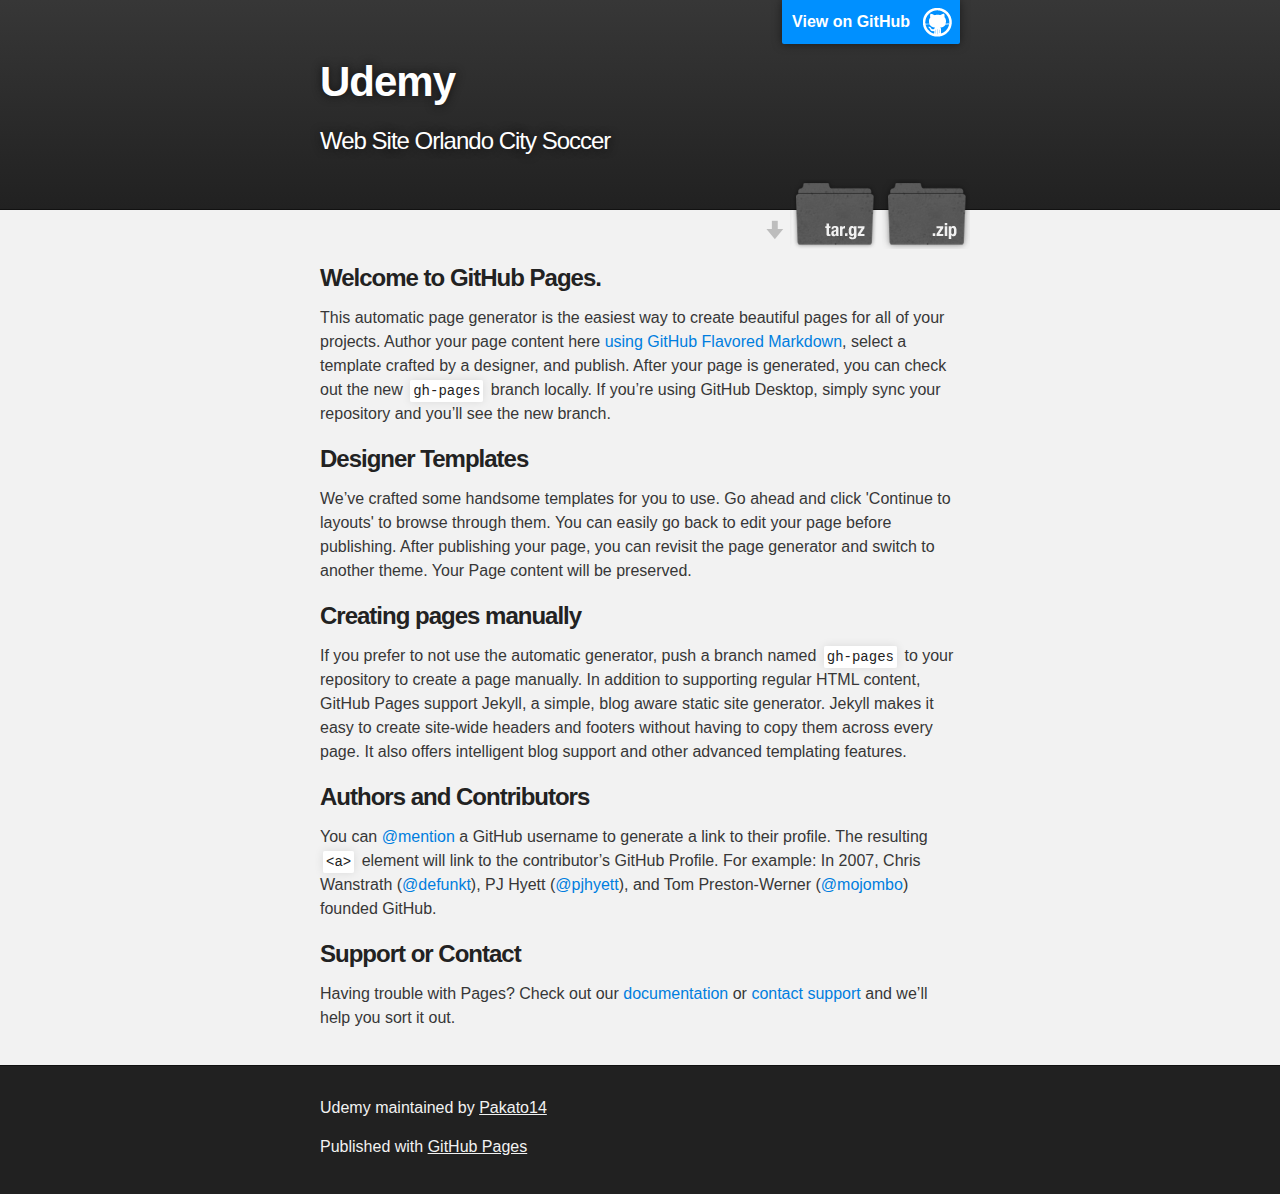
<file: index.html>
<!DOCTYPE html>
<html>

  <head>
    <meta charset='utf-8'>
    <meta http-equiv="X-UA-Compatible" content="chrome=1">
    <meta name="description" content="Udemy : Web Site Orlando City Soccer">

    <link rel="stylesheet" type="text/css" media="screen" href="stylesheets/stylesheet.css">

    <title>Udemy</title>
  </head>

  <body>

    <!-- HEADER -->
    <div id="header_wrap" class="outer">
        <header class="inner">
          <a id="forkme_banner" href="https://github.com/Pakato14/UDEMY">View on GitHub</a>

          <h1 id="project_title">Udemy</h1>
          <h2 id="project_tagline">Web Site Orlando City Soccer</h2>

            <section id="downloads">
              <a class="zip_download_link" href="https://github.com/Pakato14/UDEMY/zipball/master">Download this project as a .zip file</a>
              <a class="tar_download_link" href="https://github.com/Pakato14/UDEMY/tarball/master">Download this project as a tar.gz file</a>
            </section>
        </header>
    </div>

    <!-- MAIN CONTENT -->
    <div id="main_content_wrap" class="outer">
      <section id="main_content" class="inner">
        <h3>
<a id="welcome-to-github-pages" class="anchor" href="#welcome-to-github-pages" aria-hidden="true"><span aria-hidden="true" class="octicon octicon-link"></span></a>Welcome to GitHub Pages.</h3>

<p>This automatic page generator is the easiest way to create beautiful pages for all of your projects. Author your page content here <a href="https://guides.github.com/features/mastering-markdown/">using GitHub Flavored Markdown</a>, select a template crafted by a designer, and publish. After your page is generated, you can check out the new <code>gh-pages</code> branch locally. If you’re using GitHub Desktop, simply sync your repository and you’ll see the new branch.</p>

<h3>
<a id="designer-templates" class="anchor" href="#designer-templates" aria-hidden="true"><span aria-hidden="true" class="octicon octicon-link"></span></a>Designer Templates</h3>

<p>We’ve crafted some handsome templates for you to use. Go ahead and click 'Continue to layouts' to browse through them. You can easily go back to edit your page before publishing. After publishing your page, you can revisit the page generator and switch to another theme. Your Page content will be preserved.</p>

<h3>
<a id="creating-pages-manually" class="anchor" href="#creating-pages-manually" aria-hidden="true"><span aria-hidden="true" class="octicon octicon-link"></span></a>Creating pages manually</h3>

<p>If you prefer to not use the automatic generator, push a branch named <code>gh-pages</code> to your repository to create a page manually. In addition to supporting regular HTML content, GitHub Pages support Jekyll, a simple, blog aware static site generator. Jekyll makes it easy to create site-wide headers and footers without having to copy them across every page. It also offers intelligent blog support and other advanced templating features.</p>

<h3>
<a id="authors-and-contributors" class="anchor" href="#authors-and-contributors" aria-hidden="true"><span aria-hidden="true" class="octicon octicon-link"></span></a>Authors and Contributors</h3>

<p>You can <a href="https://help.github.com/articles/basic-writing-and-formatting-syntax/#mentioning-users-and-teams" class="user-mention">@mention</a> a GitHub username to generate a link to their profile. The resulting <code>&lt;a&gt;</code> element will link to the contributor’s GitHub Profile. For example: In 2007, Chris Wanstrath (<a href="https://github.com/defunkt" class="user-mention">@defunkt</a>), PJ Hyett (<a href="https://github.com/pjhyett" class="user-mention">@pjhyett</a>), and Tom Preston-Werner (<a href="https://github.com/mojombo" class="user-mention">@mojombo</a>) founded GitHub.</p>

<h3>
<a id="support-or-contact" class="anchor" href="#support-or-contact" aria-hidden="true"><span aria-hidden="true" class="octicon octicon-link"></span></a>Support or Contact</h3>

<p>Having trouble with Pages? Check out our <a href="https://help.github.com/pages">documentation</a> or <a href="https://github.com/contact">contact support</a> and we’ll help you sort it out.</p>
      </section>
    </div>

    <!-- FOOTER  -->
    <div id="footer_wrap" class="outer">
      <footer class="inner">
        <p class="copyright">Udemy maintained by <a href="https://github.com/Pakato14">Pakato14</a></p>
        <p>Published with <a href="https://pages.github.com">GitHub Pages</a></p>
      </footer>
    </div>

    

  </body>
</html>
</file>
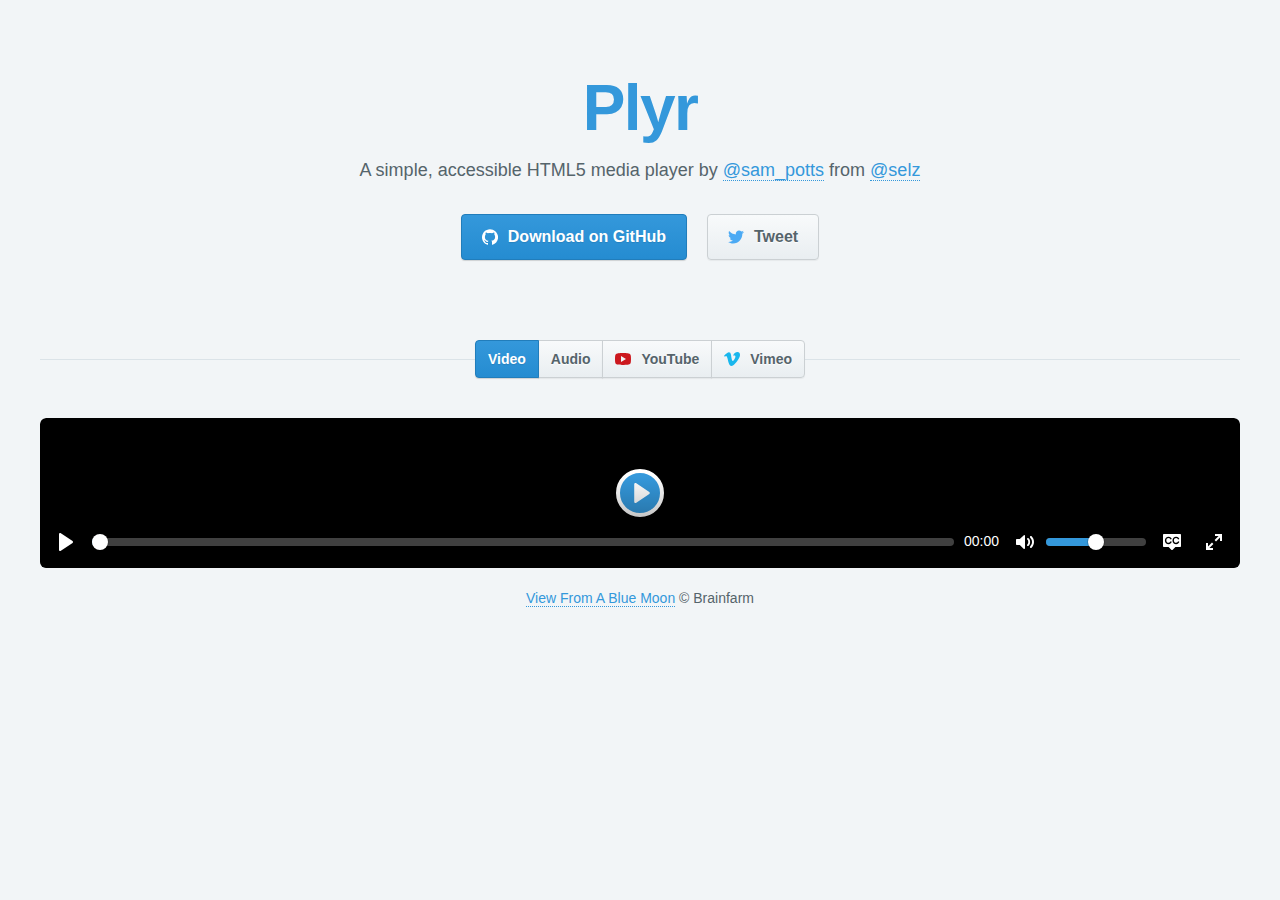
<file: LIB/plyr/docs/index.html>
<!doctype html>
<html lang="en">
    <head>
        <meta charset="utf-8" />
        <title>Plyr - A simple HTML5 media player</title>
        <meta name="description" content="A simple HTML5 media player with custom controls and WebVTT captions.">
        <meta name="author" content="Sam Potts">
        <meta name="viewport" content="width=device-width, initial-scale=1">

        <!-- Styles -->
        <link rel="stylesheet" href="../dist/plyr.css">

        <!-- Docs styles -->
        <link rel="stylesheet" href="dist/docs.css">
    </head>
    <body>
        <header>
            <h1>Plyr</h1>
            <p>A simple, accessible HTML5 media player by <a href="https://twitter.com/sam_potts" target="_blank">@sam_potts</a> from <a href="https://twitter.com/selz" target="_blank">@selz</a></p>
            <nav>
                <ul>
                    <li>
                        <a href="https://github.com/selz/plyr" target="_blank" class="btn btn--large btn--primary" data-shr-network="github">
                            <svg class="icon"><use xlink:href="#icon-github"/></svg>Download on GitHub
                        </a>
                    </li>
                    <li>
                        <a href="https://twitter.com/intent/tweet?text=A+simple+HTML5+media+player+with+custom+controls+and+WebVTT+captions.&url=http%3A%2F%2Fplyr.io&via=Sam_Potts" target="_blank" class="btn btn--large btn--twitter" data-shr-network="twitter">
                            <svg class="icon"><use xlink:href="#icon-twitter"/></svg>Tweet
                        </a>
                    </li>
                </ul>
            </nav>
        </header>

        <main role="main" id="main">
            <nav class="btn__bar">
                <ul>
                    <li class="active">
                        <button type="button" class="btn" data-source="video">Video</button>
                    </li>
                    <li>
                        <button type="button" class="btn" data-source="audio">Audio</button>
                    </li>
                    <li>
                        <button type="button" class="btn btn--youtube" data-source="youtube"><svg class="icon"><use xlink:href="#icon-youtube"/></svg>YouTube</button>
                    </li>
                    <li>
                        <button type="button" class="btn btn--vimeo" data-source="vimeo"><svg class="icon"><use xlink:href="#icon-vimeo"/></svg>Vimeo</button>
                    </li>
                </ul>
            </nav>
            <section>
                <div class="js-media-player">
                    <video poster="https://cdn.selz.com/plyr/1.5/View_From_A_Blue_Moon_Trailer-HD.jpg" controls crossorigin>
                        <!-- Video files -->
                        <source src="https://cdn.selz.com/plyr/1.5/View_From_A_Blue_Moon_Trailer-HD.mp4" type="video/mp4">
                        <source src="https://cdn.selz.com/plyr/1.5/View_From_A_Blue_Moon_Trailer-HD.webm" type="video/webm">

                        <!-- Text track file -->
                        <track kind="captions" label="English" srclang="en" src="https://cdn.selz.com/plyr/1.5/View_From_A_Blue_Moon_Trailer-HD.en.vtt" default>

                        <!-- Fallback for browsers that don't support the <video> element -->
                        <a href="https://cdn.selz.com/plyr/1.0/movie.mp4">Download</a>
                    </video>
                </div>

                <ul>
                    <li class="plyr__cite plyr__cite--video"><small><a href="http://viewfromabluemoon.com/" target="_blank">View From A Blue Moon</a> &copy; Brainfarm</small></li>
                    <li class="plyr__cite plyr__cite--audio"><small><a href="http://www.kishibashi.com/" target="_blank">Kishi Bashi &ndash; &ldquo;It All Began With A Burst&rdquo;</a> &copy; Kishi Bashi</small></li>
                    <li class="plyr__cite plyr__cite--youtube"><small><a href="https://www.youtube.com/watch?v=bTqVqk7FSmY" target="_blank">View From A Blue Moon</a> on <span class="color--youtube"><svg class="icon"><use xlink:href="#icon-youtube"/></svg>YouTube</span></small>
                    <li class="plyr__cite plyr__cite--vimeo"><small><a href="https://vimeo.com/ondemand/viewfromabluemoon4k" target="_blank">View From A Blue Moon</a> on <span class="color--vimeo"><svg class="icon"><use xlink:href="#icon-vimeo"/></svg>Vimeo</span></small>
                </ul>
            </section>
        </main>

        <!-- Load SVG defs -->
        <!-- You should bundle all SVG/Icons into one file using a build tool such as gulp and svg store -->
        <script>
        (function() {
            [
                '../dist/plyr.svg',
                'dist/docs.svg'
            ]
            .forEach(function(u) {
                var x = new XMLHttpRequest(),
                    b = document.body;

                // Check for CORS support
                // If you're loading from same domain, you can remove the whole if/else statement
                // XHR for Chrome/Firefox/Opera/Safari/IE10+
                if ('withCredentials' in x) {
                    x.open('GET', u, true);
                }
                // XDomainRequest for IE8 & IE9
                else if (typeof XDomainRequest == 'function') {
                    x = new XDomainRequest();
                    x.open('GET', u);
                }
                else { return; }

                // Inject hidden div with sprite on load
                x.onload = function() {
                    var c = document.createElement('div');
                    c.setAttribute('hidden', '');
                    c.innerHTML = x.responseText;
                    b.insertBefore(c, b.childNodes[0]);
                }

                // Timeout for IE9
        		setTimeout(function () {
        			x.send();
        		}, 0);
            });
        })();
        </script>

        <!-- Plyr core script -->
        <script src="../dist/plyr.js"></script>

        <!-- Docs script -->
        <script src="dist/docs.js"></script>

        <!-- Rangetouch to fix <input type="range"> on touch devices (see https://rangetouch.com) -->
        <script src="https://cdn.rangetouch.com/0.0.9/rangetouch.js"></script>

        <!-- Sharing libary (https://shr.one) -->
        <script src="https://cdn.shr.one/0.1.9/shr.js"></script>
        <script>if(window.shr) { window.shr.setup({ count: { classname: 'btn__count' } }); }</script>
    </body>
</html>
</file>
<file: stylesheets/stylesheet.css>
/*******************************************************************************
Slate Theme for GitHub Pages
by Jason Costello, @jsncostello
*******************************************************************************/

@import url(github-light.css);

/*******************************************************************************
MeyerWeb Reset
*******************************************************************************/

html, body, div, span, applet, object, iframe,
h1, h2, h3, h4, h5, h6, p, blockquote, pre,
a, abbr, acronym, address, big, cite, code,
del, dfn, em, img, ins, kbd, q, s, samp,
small, strike, strong, sub, sup, tt, var,
b, u, i, center,
dl, dt, dd, ol, ul, li,
fieldset, form, label, legend,
table, caption, tbody, tfoot, thead, tr, th, td,
article, aside, canvas, details, embed,
figure, figcaption, footer, header, hgroup,
menu, nav, output, ruby, section, summary,
time, mark, audio, video {
  margin: 0;
  padding: 0;
  border: 0;
  font: inherit;
  vertical-align: baseline;
}

/* HTML5 display-role reset for older browsers */
article, aside, details, figcaption, figure,
footer, header, hgroup, menu, nav, section {
  display: block;
}

ol, ul {
  list-style: none;
}

table {
  border-collapse: collapse;
  border-spacing: 0;
}

/*******************************************************************************
Theme Styles
*******************************************************************************/

body {
  box-sizing: border-box;
  color:#373737;
  background: #212121;
  font-size: 16px;
  font-family: 'Myriad Pro', Calibri, Helvetica, Arial, sans-serif;
  line-height: 1.5;
  -webkit-font-smoothing: antialiased;
}

h1, h2, h3, h4, h5, h6 {
  margin: 10px 0;
  font-weight: 700;
  color:#222222;
  font-family: 'Lucida Grande', 'Calibri', Helvetica, Arial, sans-serif;
  letter-spacing: -1px;
}

h1 {
  font-size: 36px;
  font-weight: 700;
}

h2 {
  padding-bottom: 10px;
  font-size: 32px;
  background: url('../images/bg_hr.png') repeat-x bottom;
}

h3 {
  font-size: 24px;
}

h4 {
  font-size: 21px;
}

h5 {
  font-size: 18px;
}

h6 {
  font-size: 16px;
}

p {
  margin: 10px 0 15px 0;
}

footer p {
  color: #f2f2f2;
}

a {
  text-decoration: none;
  color: #007edf;
  text-shadow: none;

  transition: color 0.5s ease;
  transition: text-shadow 0.5s ease;
  -webkit-transition: color 0.5s ease;
  -webkit-transition: text-shadow 0.5s ease;
  -moz-transition: color 0.5s ease;
  -moz-transition: text-shadow 0.5s ease;
  -o-transition: color 0.5s ease;
  -o-transition: text-shadow 0.5s ease;
  -ms-transition: color 0.5s ease;
  -ms-transition: text-shadow 0.5s ease;
}

a:hover, a:focus {text-decoration: underline;}

footer a {
  color: #F2F2F2;
  text-decoration: underline;
}

em {
  font-style: italic;
}

strong {
  font-weight: bold;
}

img {
  position: relative;
  margin: 0 auto;
  max-width: 739px;
  padding: 5px;
  margin: 10px 0 10px 0;
  border: 1px solid #ebebeb;

  box-shadow: 0 0 5px #ebebeb;
  -webkit-box-shadow: 0 0 5px #ebebeb;
  -moz-box-shadow: 0 0 5px #ebebeb;
  -o-box-shadow: 0 0 5px #ebebeb;
  -ms-box-shadow: 0 0 5px #ebebeb;
}

p img {
  display: inline;
  margin: 0;
  padding: 0;
  vertical-align: middle;
  text-align: center;
  border: none;
}

pre, code {
  width: 100%;
  color: #222;
  background-color: #fff;

  font-family: Monaco, "Bitstream Vera Sans Mono", "Lucida Console", Terminal, monospace;
  font-size: 14px;

  border-radius: 2px;
  -moz-border-radius: 2px;
  -webkit-border-radius: 2px;
}

pre {
  width: 100%;
  padding: 10px;
  box-shadow: 0 0 10px rgba(0,0,0,.1);
  overflow: auto;
}

code {
  padding: 3px;
  margin: 0 3px;
  box-shadow: 0 0 10px rgba(0,0,0,.1);
}

pre code {
  display: block;
  box-shadow: none;
}

blockquote {
  color: #666;
  margin-bottom: 20px;
  padding: 0 0 0 20px;
  border-left: 3px solid #bbb;
}


ul, ol, dl {
  margin-bottom: 15px
}

ul {
  list-style-position: inside;
  list-style: disc;
  padding-left: 20px;
}

ol {
  list-style-position: inside;
  list-style: decimal;
  padding-left: 20px;
}

dl dt {
  font-weight: bold;
}

dl dd {
  padding-left: 20px;
  font-style: italic;
}

dl p {
  padding-left: 20px;
  font-style: italic;
}

hr {
  height: 1px;
  margin-bottom: 5px;
  border: none;
  background: url('../images/bg_hr.png') repeat-x center;
}

table {
  border: 1px solid #373737;
  margin-bottom: 20px;
  text-align: left;
 }

th {
  font-family: 'Lucida Grande', 'Helvetica Neue', Helvetica, Arial, sans-serif;
  padding: 10px;
  background: #373737;
  color: #fff;
 }

td {
  padding: 10px;
  border: 1px solid #373737;
 }

form {
  background: #f2f2f2;
  padding: 20px;
}

/*******************************************************************************
Full-Width Styles
*******************************************************************************/

.outer {
  width: 100%;
}

.inner {
  position: relative;
  max-width: 640px;
  padding: 20px 10px;
  margin: 0 auto;
}

#forkme_banner {
  display: block;
  position: absolute;
  top:0;
  right: 10px;
  z-index: 10;
  padding: 10px 50px 10px 10px;
  color: #fff;
  background: url('../images/blacktocat.png') #0090ff no-repeat 95% 50%;
  font-weight: 700;
  box-shadow: 0 0 10px rgba(0,0,0,.5);
  border-bottom-left-radius: 2px;
  border-bottom-right-radius: 2px;
}

#header_wrap {
  background: #212121;
  background: -moz-linear-gradient(top, #373737, #212121);
  background: -webkit-linear-gradient(top, #373737, #212121);
  background: -ms-linear-gradient(top, #373737, #212121);
  background: -o-linear-gradient(top, #373737, #212121);
  background: linear-gradient(top, #373737, #212121);
}

#header_wrap .inner {
  padding: 50px 10px 30px 10px;
}

#project_title {
  margin: 0;
  color: #fff;
  font-size: 42px;
  font-weight: 700;
  text-shadow: #111 0px 0px 10px;
}

#project_tagline {
  color: #fff;
  font-size: 24px;
  font-weight: 300;
  background: none;
  text-shadow: #111 0px 0px 10px;
}

#downloads {
  position: absolute;
  width: 210px;
  z-index: 10;
  bottom: -40px;
  right: 0;
  height: 70px;
  background: url('../images/icon_download.png') no-repeat 0% 90%;
}

.zip_download_link {
  display: block;
  float: right;
  width: 90px;
  height:70px;
  text-indent: -5000px;
  overflow: hidden;
  background: url(../images/sprite_download.png) no-repeat bottom left;
}

.tar_download_link {
  display: block;
  float: right;
  width: 90px;
  height:70px;
  text-indent: -5000px;
  overflow: hidden;
  background: url(../images/sprite_download.png) no-repeat bottom right;
  margin-left: 10px;
}

.zip_download_link:hover {
  background: url(../images/sprite_download.png) no-repeat top left;
}

.tar_download_link:hover {
  background: url(../images/sprite_download.png) no-repeat top right;
}

#main_content_wrap {
  background: #f2f2f2;
  border-top: 1px solid #111;
  border-bottom: 1px solid #111;
}

#main_content {
  padding-top: 40px;
}

#footer_wrap {
  background: #212121;
}



/*******************************************************************************
Small Device Styles
*******************************************************************************/

@media screen and (max-width: 480px) {
  body {
    font-size:14px;
  }

  #downloads {
    display: none;
  }

  .inner {
    min-width: 320px;
    max-width: 480px;
  }

  #project_title {
  font-size: 32px;
  }

  h1 {
    font-size: 28px;
  }

  h2 {
    font-size: 24px;
  }

  h3 {
    font-size: 21px;
  }

  h4 {
    font-size: 18px;
  }

  h5 {
    font-size: 14px;
  }

  h6 {
    font-size: 12px;
  }

  code, pre {
    min-width: 320px;
    max-width: 480px;
    font-size: 11px;
  }

}
</file>
<file: LIB/plyr/dist/plyr.css>
.plyr .plyr__video-embed iframe,.plyr__tooltip{pointer-events:none}@-webkit-keyframes plyr-progress{to{background-position:25px 0}}@keyframes plyr-progress{to{background-position:25px 0}}.plyr{position:relative;max-width:100%;min-width:200px;font-family:Avenir,"Avenir Next","Helvetica Neue","Segoe UI",Helvetica,Arial,sans-serif}.plyr,.plyr *,.plyr ::after,.plyr ::before{box-sizing:border-box}.plyr a,.plyr button,.plyr input,.plyr label{-ms-touch-action:manipulation;touch-action:manipulation}.plyr audio,.plyr video{width:100%;height:auto;vertical-align:middle;border-radius:inherit}.plyr input[type=range]{display:block;height:20px;width:100%;margin:0;padding:0;vertical-align:middle;-webkit-appearance:none;-moz-appearance:none;appearance:none;cursor:pointer;border:none;background:0 0}.plyr input[type=range]::-webkit-slider-runnable-track{height:8px;background:0 0;border:0;border-radius:4px;-webkit-user-select:none;user-select:none}.plyr input[type=range]::-webkit-slider-thumb{-webkit-appearance:none;margin-top:-4px;position:relative;height:16px;width:16px;background:#fff;border:2px solid transparent;border-radius:100%;transition:background .2s ease,border .2s ease,-webkit-transform .2s ease;transition:background .2s ease,border .2s ease,transform .2s ease;transition:background .2s ease,border .2s ease,transform .2s ease,-webkit-transform .2s ease;box-shadow:0 1px 1px rgba(0,0,0,.15),0 0 0 1px rgba(0,0,0,.15);box-sizing:border-box}.plyr input[type=range]::-moz-range-track{height:8px;background:0 0;border:0;border-radius:4px;-moz-user-select:none;user-select:none}.plyr input[type=range]::-moz-range-thumb{position:relative;height:16px;width:16px;background:#fff;border:2px solid transparent;border-radius:100%;transition:background .2s ease,border .2s ease,-webkit-transform .2s ease;transition:background .2s ease,border .2s ease,transform .2s ease;transition:background .2s ease,border .2s ease,transform .2s ease,-webkit-transform .2s ease;box-shadow:0 1px 1px rgba(0,0,0,.15),0 0 0 1px rgba(0,0,0,.15);box-sizing:border-box}.plyr input[type=range]::-ms-track{height:8px;background:0 0;border:0;color:transparent}.plyr input[type=range]::-ms-fill-upper{height:8px;background:0 0;border:0;border-radius:4px;-ms-user-select:none;user-select:none}.plyr input[type=range]::-ms-fill-lower{height:8px;border:0;border-radius:4px;-ms-user-select:none;user-select:none;background:#3498db}.plyr input[type=range]::-ms-thumb{position:relative;height:16px;width:16px;background:#fff;border:2px solid transparent;border-radius:100%;transition:background .2s ease,border .2s ease,-webkit-transform .2s ease;transition:background .2s ease,border .2s ease,transform .2s ease;transition:background .2s ease,border .2s ease,transform .2s ease,-webkit-transform .2s ease;box-shadow:0 1px 1px rgba(0,0,0,.15),0 0 0 1px rgba(0,0,0,.15);box-sizing:border-box;margin-top:0}.plyr input[type=range]::-ms-tooltip{display:none}.plyr input[type=range]:focus{outline:0}.plyr input[type=range]::-moz-focus-outer{border:0}.plyr input[type=range].tab-focus:focus{outline-offset:3px}.plyr input[type=range]:active::-webkit-slider-thumb{background:#3498db;border-color:#fff;-webkit-transform:scale(1.25);transform:scale(1.25)}.plyr input[type=range]:active::-moz-range-thumb{background:#3498db;border-color:#fff;transform:scale(1.25)}.plyr input[type=range]:active::-ms-thumb{background:#3498db;border-color:#fff;transform:scale(1.25)}.plyr--video input[type=range].tab-focus:focus{outline:rgba(255,255,255,.5) dotted 1px}.plyr--audio input[type=range].tab-focus:focus{outline:rgba(86,93,100,.5) dotted 1px}.plyr__sr-only{clip:rect(1px,1px,1px,1px);overflow:hidden;position:absolute!important;padding:0!important;border:0!important;height:1px!important;width:1px!important}.plyr__video-wrapper{position:relative;background:#000;border-radius:inherit;-webkit-mask-image:url([data-uri])}.plyr__video-embed{padding-bottom:56.25%;height:0;overflow:hidden;border-radius:inherit}.plyr__video-embed iframe{position:absolute;top:0;left:0;width:100%;height:100%;border:0;-webkit-user-select:none;-moz-user-select:none;-ms-user-select:none;user-select:none}.plyr__video-embed>div{position:relative;padding-bottom:200%;-webkit-transform:translateY(-35.95%);transform:translateY(-35.95%)}.plyr video::-webkit-media-text-track-container{display:none}.plyr__captions{display:none;position:absolute;bottom:0;left:0;width:100%;padding:20px;-webkit-transform:translateY(-40px);transform:translateY(-40px);transition:-webkit-transform .3s ease;transition:transform .3s ease;transition:transform .3s ease,-webkit-transform .3s ease;color:#fff;font-size:16px;text-align:center;font-weight:400}.plyr__captions span{border-radius:2px;padding:3px 10px;background:rgba(0,0,0,.7)}.plyr__captions span:empty{display:none}@media (min-width:768px){.plyr__captions{font-size:24px}}.plyr--captions-active .plyr__captions{display:block}.plyr--fullscreen-active .plyr__captions{font-size:32px}.plyr--hide-controls .plyr__captions{-webkit-transform:translateY(-15px);transform:translateY(-15px)}.plyr__controls{display:-webkit-flex;display:-ms-flexbox;display:flex;-webkit-align-items:center;-ms-flex-align:center;align-items:center;line-height:1;text-align:center;transition:opacity .3s ease}.plyr__controls .plyr__progress,.plyr__controls .plyr__time,.plyr__controls>button{margin-left:5px}.plyr__controls .plyr__progress:first-child,.plyr__controls .plyr__time:first-child,.plyr__controls>button:first-child{margin-left:0}.plyr__controls .plyr__volume{margin-left:5px}.plyr__controls [data-plyr=pause]{margin-left:0}.plyr__controls button{position:relative;display:inline-block;-webkit-flex-shrink:0;-ms-flex-negative:0;flex-shrink:0;overflow:visible;vertical-align:middle;padding:7px;border:0;background:0 0;border-radius:3px;cursor:pointer;transition:background .3s ease,color .3s ease,opacity .3s ease;color:inherit}.plyr__controls button svg{width:18px;height:18px;display:block;fill:currentColor}.plyr__controls button:focus{outline:0}.plyr__controls .icon--captions-on,.plyr__controls .icon--exit-fullscreen,.plyr__controls .icon--muted{display:none}@media (min-width:480px){.plyr__controls .plyr__progress,.plyr__controls .plyr__time,.plyr__controls>button{margin-left:10px}}.plyr--hide-controls .plyr__controls{opacity:0}.plyr--video .plyr__controls{position:absolute;left:0;right:0;bottom:0;padding:50px 10px 10px;background:linear-gradient(rgba(0,0,0,0),rgba(0,0,0,.5));border-bottom-left-radius:inherit;border-bottom-right-radius:inherit;color:#fff}.plyr--video .plyr__controls button.tab-focus:focus,.plyr--video .plyr__controls button:hover{background:#3498db;color:#fff}.plyr--audio .plyr__controls{padding:10px;border-radius:inherit;background:#fff;border:1px solid #dbe3e8;box-shadow:0 1px 1px rgba(0,0,0,.05);color:#565D64}.plyr--audio .plyr__controls button.tab-focus:focus,.plyr--audio .plyr__controls button:hover,.plyr__play-large{background:#3498db;color:#fff}.plyr__play-large{display:none;position:absolute;top:50%;left:50%;-webkit-transform:translate(-50%,-50%);transform:translate(-50%,-50%);padding:10px;border:4px solid currentColor;border-radius:100%;box-shadow:0 1px 1px rgba(0,0,0,.15);transition:all .3s ease}.plyr__play-large svg{position:relative;left:2px;width:20px;height:20px;display:block;fill:currentColor}.plyr__play-large:focus{outline:rgba(255,255,255,.5) dotted 1px}.plyr .plyr__play-large{display:inline-block}.plyr--audio .plyr__play-large,.plyr--playing .plyr__controls [data-plyr=play],.plyr__controls [data-plyr=pause]{display:none}.plyr--playing .plyr__play-large{opacity:0;visibility:hidden}.plyr--playing .plyr__controls [data-plyr=pause]{display:inline-block}.plyr--captions-active .plyr__controls .icon--captions-on,.plyr--fullscreen-active .icon--exit-fullscreen,.plyr--muted .plyr__controls .icon--muted{display:block}.plyr [data-plyr=captions],.plyr [data-plyr=fullscreen],.plyr--captions-active .plyr__controls .icon--captions-on+svg,.plyr--fullscreen-active .icon--exit-fullscreen+svg,.plyr--muted .plyr__controls .icon--muted+svg{display:none}.plyr--captions-enabled [data-plyr=captions],.plyr--fullscreen-enabled [data-plyr=fullscreen]{display:inline-block}.plyr__tooltip{position:absolute;z-index:2;bottom:100%;margin-bottom:10px;padding:5px 7.5px;opacity:0;background:rgba(0,0,0,.7);border-radius:3px;color:#fff;font-size:14px;line-height:1.3;-webkit-transform:translate(-50%,10px) scale(.8);transform:translate(-50%,10px) scale(.8);-webkit-transform-origin:50% 100%;transform-origin:50% 100%;transition:opacity .2s .1s ease,-webkit-transform .2s .1s ease;transition:transform .2s .1s ease,opacity .2s .1s ease;transition:transform .2s .1s ease,opacity .2s .1s ease,-webkit-transform .2s .1s ease}.plyr__tooltip::before{content:'';position:absolute;width:0;height:0;left:50%;-webkit-transform:translateX(-50%);transform:translateX(-50%);bottom:-4px;border-right:4px solid transparent;border-top:4px solid rgba(0,0,0,.7);border-left:4px solid transparent;z-index:2}.plyr button.tab-focus:focus .plyr__tooltip,.plyr button:hover .plyr__tooltip,.plyr__tooltip--visible{opacity:1;-webkit-transform:translate(-50%,0) scale(1);transform:translate(-50%,0) scale(1)}.plyr button:hover .plyr__tooltip{z-index:3}.plyr__progress{position:relative;display:none;-webkit-flex:1;-ms-flex:1;flex:1}.plyr__progress input[type=range]{position:relative;z-index:2}.plyr__progress input[type=range]::-webkit-slider-runnable-track{background:0 0}.plyr__progress input[type=range]::-moz-range-track{background:0 0}.plyr__progress input[type=range]::-ms-fill-upper{background:0 0}.plyr__progress .plyr__tooltip{left:0}.plyr .plyr__progress{display:inline-block}.plyr__progress--buffer,.plyr__progress--played,.plyr__volume--display{position:absolute;left:0;top:50%;width:100%;height:8px;margin:-4px 0 0;padding:0;vertical-align:top;-webkit-appearance:none;-moz-appearance:none;appearance:none;border:none;border-radius:100px}.plyr__progress--buffer::-webkit-progress-bar,.plyr__progress--played::-webkit-progress-bar,.plyr__volume--display::-webkit-progress-bar{background:0 0}.plyr__progress--buffer::-webkit-progress-value,.plyr__progress--played::-webkit-progress-value,.plyr__volume--display::-webkit-progress-value{background:currentColor;border-radius:100px;min-width:8px}.plyr__progress--buffer::-moz-progress-bar,.plyr__progress--played::-moz-progress-bar,.plyr__volume--display::-moz-progress-bar{background:currentColor;border-radius:100px;min-width:8px}.plyr__progress--buffer::-ms-fill,.plyr__progress--played::-ms-fill,.plyr__volume--display::-ms-fill{border-radius:100px}.plyr__progress--played,.plyr__volume--display{z-index:1;color:#3498db;background:0 0;transition:none}.plyr__progress--played::-webkit-progress-value,.plyr__volume--display::-webkit-progress-value{min-width:8px;max-width:99%;border-top-right-radius:0;border-bottom-right-radius:0;transition:none}.plyr__progress--played::-moz-progress-bar,.plyr__volume--display::-moz-progress-bar{min-width:8px;max-width:99%;border-top-right-radius:0;border-bottom-right-radius:0;transition:none}.plyr__progress--played::-ms-fill,.plyr__volume--display::-ms-fill{display:none}.plyr__progress--buffer::-webkit-progress-value{transition:width .2s ease}.plyr__progress--buffer::-moz-progress-bar{transition:width .2s ease}.plyr__progress--buffer::-ms-fill{transition:width .2s ease}.plyr--video .plyr__progress--buffer,.plyr--video .plyr__volume--display{background:rgba(255,255,255,.25)}.plyr--video .plyr__progress--buffer{color:rgba(255,255,255,.25)}.plyr--audio .plyr__progress--buffer,.plyr--audio .plyr__volume--display{background:rgba(198,214,219,.66)}.plyr--audio .plyr__progress--buffer{color:rgba(198,214,219,.66)}.plyr--loading .plyr__progress--buffer{-webkit-animation:plyr-progress 1s linear infinite;animation:plyr-progress 1s linear infinite;background-size:25px 25px;background-repeat:repeat-x;background-image:linear-gradient(-45deg,rgba(0,0,0,.15) 25%,transparent 25%,transparent 50%,rgba(0,0,0,.15) 50%,rgba(0,0,0,.15) 75%,transparent 75%,transparent);color:transparent}.plyr--video.plyr--loading .plyr__progress--buffer{background-color:rgba(255,255,255,.25)}.plyr--audio.plyr--loading .plyr__progress--buffer{background-color:rgba(198,214,219,.66)}.plyr__time{display:inline-block;vertical-align:middle;font-size:14px;line-height:.95}.plyr__time+.plyr__time{display:none}@media (min-width:768px){.plyr__time+.plyr__time{display:inline-block}}.plyr__time+.plyr__time::before{content:'\2044';margin-right:10px}.plyr__volume{display:none}.plyr .plyr__volume{-webkit-flex:1;-ms-flex:1;flex:1;position:relative}.plyr .plyr__volume input[type=range]{position:relative;z-index:2}@media (min-width:480px){.plyr .plyr__volume{display:block;max-width:60px}}@media (min-width:768px){.plyr .plyr__volume{max-width:100px}}.plyr--is-ios .plyr__volume,.plyr--is-ios [data-plyr=mute]{display:none!important}.plyr--fullscreen,.plyr--fullscreen-active{position:fixed;top:0;left:0;right:0;bottom:0;height:100%;width:100%;z-index:10000000;background:#000;border-radius:0}.plyr--fullscreen video,.plyr--fullscreen-active video{height:100%}.plyr--fullscreen .plyr__video-wrapper,.plyr--fullscreen-active .plyr__video-wrapper{height:100%;width:100%}.plyr--fullscreen .plyr__controls,.plyr--fullscreen-active .plyr__controls{position:absolute;bottom:0;left:0;right:0}.plyr--fullscreen-active.plyr--vimeo .plyr__video-wrapper,.plyr--fullscreen.plyr--vimeo .plyr__video-wrapper{height:0;top:50%;-webkit-transform:translateY(-50%);transform:translateY(-50%)}
</file>
<file: LIB/plyr/docs/dist/docs.css>
/*! normalize.css v2.1.3 | MIT License | git.io/normalize */a.logo,img,legend{border:0}a,h1,h2{color:#3498db}article,aside,details,figcaption,figure,footer,header,hgroup,main,nav,section,small,summary{display:block}body,figure,li,ul{margin:0}[hidden],template{display:none}li,nav ul,ul{list-style:none;padding:0}legend,li,nav ul,ul{padding:0}.btn__bar,sub,sup{position:relative}.plyr--video::after,a svg,button svg,label svg{pointer-events:none}audio,canvas,video{display:inline-block}audio:not([controls]){display:none;height:0}html{font-family:sans-serif;-ms-text-size-adjust:100%;-webkit-text-size-adjust:100%}a{background:0 0;text-decoration:none;border-bottom:1px dotted currentColor;transition:background .3s ease,color .3s ease,border .3s ease}a:active,a:hover{outline:0}abbr[title]{border-bottom:1px dotted}b,strong{font-weight:700}dfn{font-style:italic}hr{box-sizing:content-box;height:0}mark{background:#ff0;color:#000}code,kbd,pre,samp{font-family:monospace,serif;font-size:1em}pre{white-space:pre-wrap}.btn__bar,nav li{white-space:nowrap}q{quotes:"\201C" "\201D" "\2018" "\2019"}sub,sup{font-size:75%;line-height:0;vertical-align:baseline}sup{top:-.5em}sub{bottom:-.25em}svg:not(:root){overflow:hidden}fieldset{border:1px solid silver;margin:0 2px;padding:.35em .625em .75em}button,input,select,textarea{font-family:inherit;font-size:100%;margin:0}button,input{line-height:normal}button,select{text-transform:none}button,html input[type=button],input[type=reset],input[type=submit]{-webkit-appearance:button;cursor:pointer}button[disabled],html input[disabled]{cursor:default}input[type=checkbox],input[type=radio]{box-sizing:border-box;padding:0}input[type=search]{-webkit-appearance:textfield;box-sizing:content-box}input[type=search]::-webkit-search-cancel-button,input[type=search]::-webkit-search-decoration{-webkit-appearance:none}button::-moz-focus-inner,input::-moz-focus-inner{border:0;padding:0}textarea{overflow:auto;vertical-align:top}table{border-collapse:collapse;border-spacing:0}@-webkit-keyframes fade-in{0%{opacity:0}100%{opacity:1}}@keyframes fade-in{0%{opacity:0}100%{opacity:1}}@font-face{font-family:Avenir;src:url(//cdn.plyr.io/fonts/avenir-medium.woff2) format("woff2"),url(//cdn.plyr.io/fonts/avenir-medium.woff) format("woff");font-style:normal;font-weight:500}@font-face{font-family:Avenir;src:url(//cdn.plyr.io/fonts/avenir-bold.woff2) format("woff2"),url(//cdn.plyr.io/fonts/avenir-bold.woff) format("woff");font-style:normal;font-weight:700}html{font-size:100%;height:100%;background:fixed #f2f5f7}body{font-family:Avenir,"Helvetica Neue",Helvetica,Arial,sans-serif;line-height:1.5;text-align:center;color:#55646b;font-weight:500;-moz-osx-font-smoothing:grayscale;-webkit-font-smoothing:antialiased;padding:10px}h1,h2{letter-spacing:-.025em;margin:0 0 10px;line-height:1.2;font-weight:700}h1{font-size:64px;font-size:4rem}p,small{margin:0 0 20px}small{padding:0 10px;font-size:14px;font-size:.875rem}a:focus,a:hover{color:#343f4a;border-bottom-color:transparent}a:focus{outline:#343f4a dotted thin;outline-offset:1px}.color--vimeo{color:#19b7ed}.color--youtube{color:#cc181e}*,::after,::before{box-sizing:border-box}.btn__bar ul,nav li{display:inline-block}header{padding:20px;margin-bottom:20px}header p{font-size:18px;font-size:1.125rem}section{padding-bottom:20px}@media (min-width:480px){header{padding-top:60px;padding-bottom:60px}section{padding-bottom:40px}}.icon{fill:currentColor;width:18px;height:18px;vertical-align:-3px}.btn,.btn__count,.error main,video{vertical-align:middle}.btn .icon,a .icon{margin-right:10px}.btn:not(.btn-large) .icon{width:16px;height:16px}nav ul{margin:0;font-size:0}nav li{margin-top:10px;font-size:16px;font-size:1rem}nav li+li{margin-left:20px}.btn__bar{margin:0 auto 20px;max-width:1200px}.btn__bar::before{content:"";position:absolute;top:50%;left:0;right:0;height:1px;background:#dbe3e8}.btn__bar ul{position:relative;z-index:1;-webkit-user-select:none;-moz-user-select:none;-ms-user-select:none;user-select:none}.btn__bar li{margin:0}.btn__bar li:first-child .btn{border-radius:4px 0 0 4px}.btn__bar li:last-child .btn{border-radius:0 4px 4px 0}.btn__bar li+li .btn{margin-left:-1px}.btn__bar li.active .btn{position:relative;z-index:1}.btn__bar li.active .btn .icon{color:inherit}.btn__bar li.active+li .btn:hover{z-index:0}.btn__bar .btn{position:relative;display:block;border-radius:0}.btn__bar .btn:focus,.btn__bar .btn:hover{z-index:1}@media (min-width:560px){.btn__bar{margin-bottom:40px}}.btn,.btn__count{display:inline-block;border-radius:4px;-webkit-user-select:none;-moz-user-select:none;-ms-user-select:none;user-select:none;font-weight:700}.btn{padding:10px 12px;background:linear-gradient(#f8fafb,#e9eef1);border:1px solid #cbd0d3;box-shadow:0 1px 1px rgba(0,0,0,.05);text-shadow:0 1px 1px #fff;color:#55646b;transition:background .1s ease,color .1s ease;font-size:14px;font-size:.875rem}.btn:focus,.btn:hover{border-color:#b5bcc0;color:#55646b;outline:0}.btn--large{padding:10px 20px;font-size:16px;font-size:1rem}.btn--primary,.btn__bar li.active .btn{background-image:linear-gradient(#3498db,#258cd1);background-color:#3498db;border-color:#217dbb;box-shadow:0 1px 1px rgba(0,0,0,.15);text-shadow:0 1px 1px rgba(0,0,0,.1);color:#fff}.btn--primary:focus,.btn--primary:hover{color:#fff;border-color:#196090}.btn--youtube .icon{color:#cc181e}.btn--vimeo .icon{color:#19b7ed}.btn--twitter .icon{color:#4BAAF4}.btn__count{position:relative;margin-left:10px;padding:10px 15px;background:#fff;border:1px solid #cbd0d3}.btn__count::before,.plyr--video::after{content:"";position:absolute}.btn__count::before{display:block;width:8px;height:8px;left:1px;top:50%;margin-top:-4px;background:inherit;border:inherit;border-width:1px 0 0 1px;-webkit-transform:rotate(-45deg) translate(-50%,-50%);transform:rotate(-45deg) translate(-50%,-50%)}.error body,html.error{height:100%}.error body{width:100%;display:table;table-layout:fixed}.error main{display:table-cell;width:100%}section{margin:0 auto 20px;max-width:1200px}video{max-width:100%}.plyr{margin:0 auto;border-radius:6px}.plyr--audio{max-width:520px}.plyr--video::after{top:0;bottom:0;left:0;right:0;border:1px solid rgba(0,0,0,.15);border-radius:inherit}.plyr__cite{display:none;margin-top:20px}.plyr__cite .icon{margin-right:5px}.plyr--audio~ul .plyr__cite--audio,.plyr--video:not(.plyr--youtube):not(.plyr--vimeo)~ul .plyr__cite--video,.plyr--vimeo~ul .plyr__cite--vimeo,.plyr--youtube~ul .plyr__cite--youtube{display:block}
</file>
